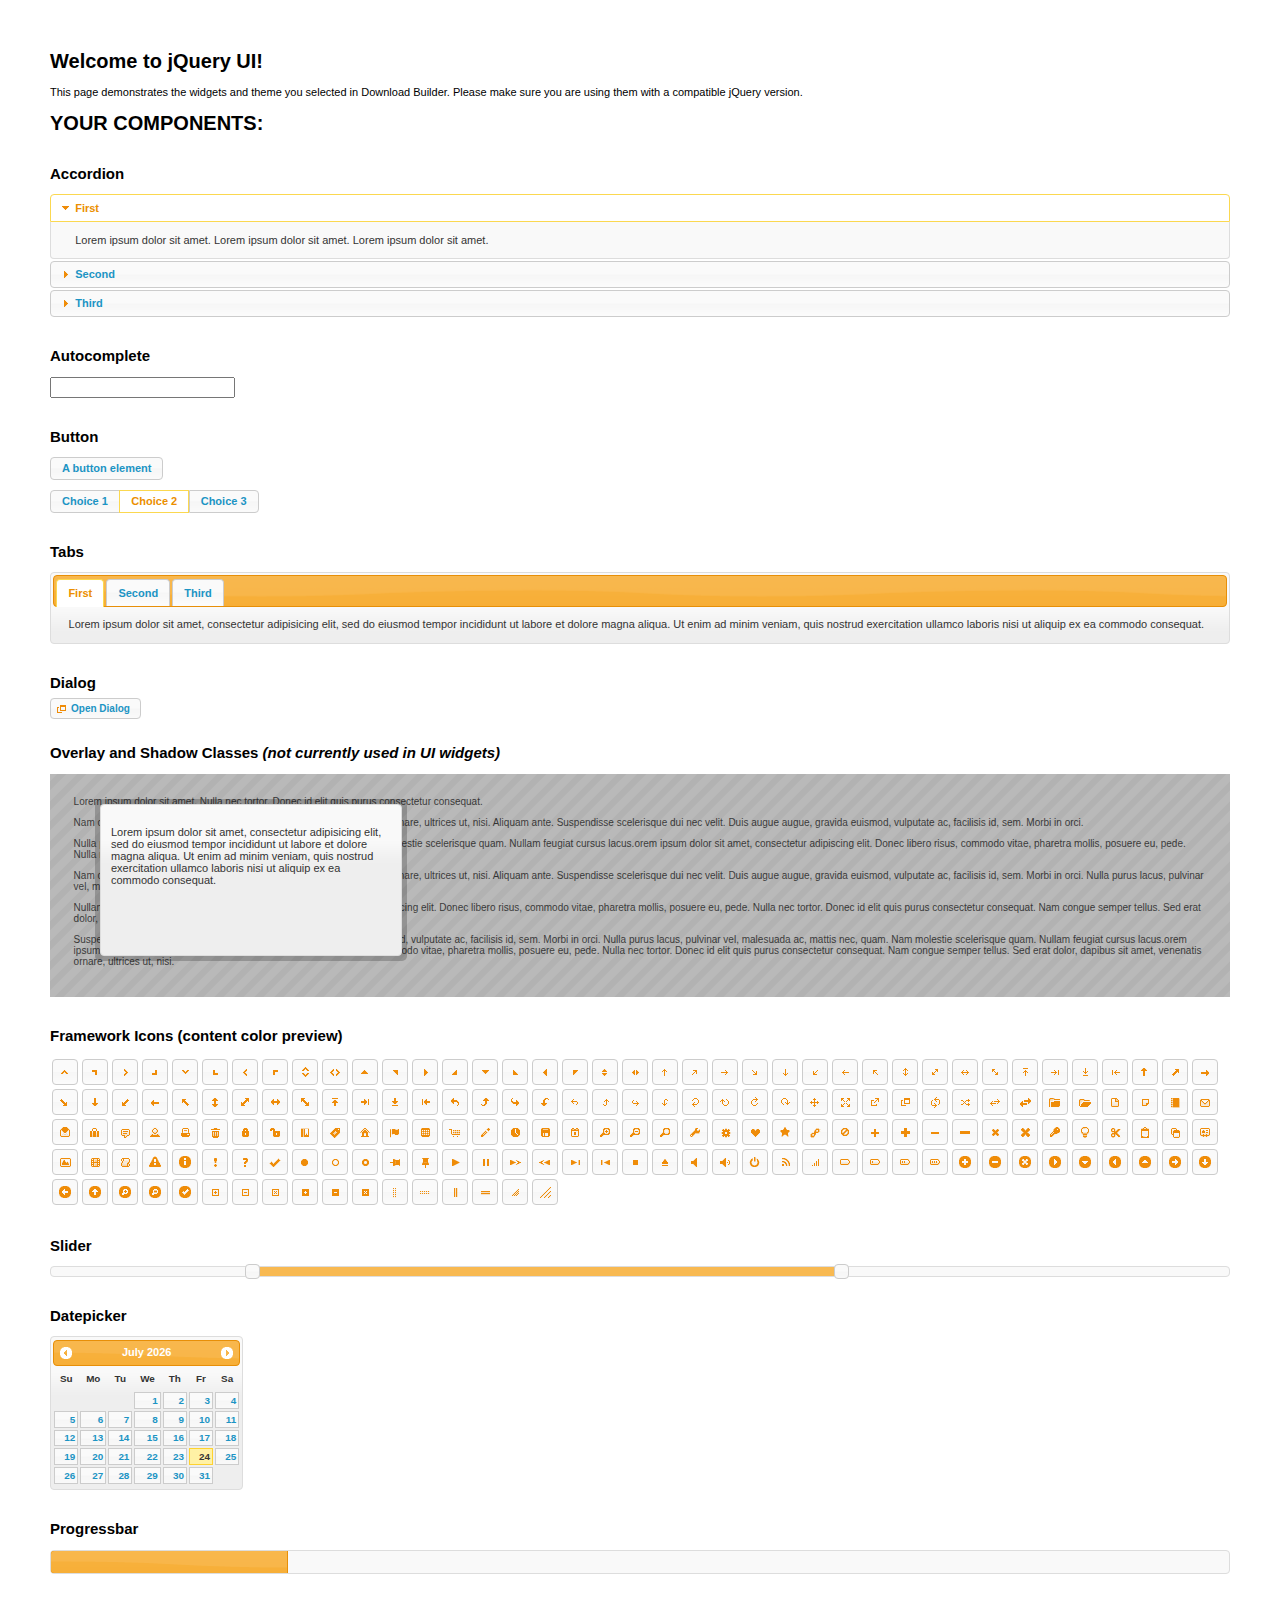
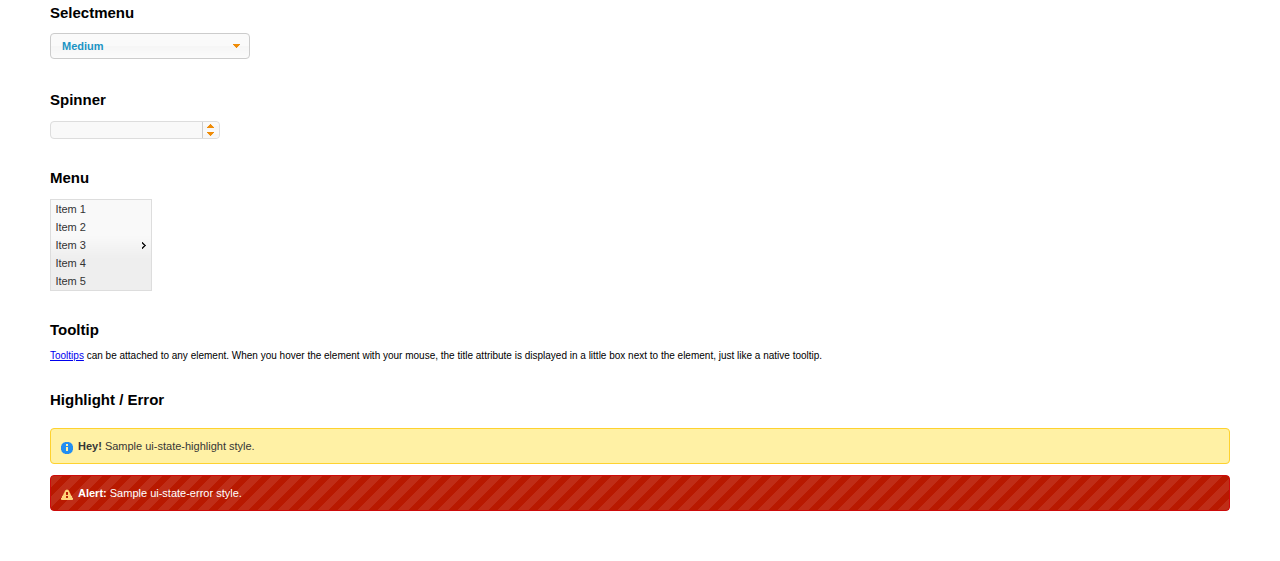
<file: Javascript/JQuery/JqueryUI-1.11.4/index.html>
<!doctype html>
<html lang="us">
<head>
	<meta charset="utf-8">
	<title>jQuery UI Example Page</title>
	<link href="jquery-ui.css" rel="stylesheet">
	<style>
	body{
		font: 62.5% "Trebuchet MS", sans-serif;
		margin: 50px;
	}
	.demoHeaders {
		margin-top: 2em;
	}
	#dialog-link {
		padding: .4em 1em .4em 20px;
		text-decoration: none;
		position: relative;
	}
	#dialog-link span.ui-icon {
		margin: 0 5px 0 0;
		position: absolute;
		left: .2em;
		top: 50%;
		margin-top: -8px;
	}
	#icons {
		margin: 0;
		padding: 0;
	}
	#icons li {
		margin: 2px;
		position: relative;
		padding: 4px 0;
		cursor: pointer;
		float: left;
		list-style: none;
	}
	#icons span.ui-icon {
		float: left;
		margin: 0 4px;
	}
	.fakewindowcontain .ui-widget-overlay {
		position: absolute;
	}
	select {
		width: 200px;
	}
	</style>
</head>
<body>

<h1>Welcome to jQuery UI!</h1>

<div class="ui-widget">
	<p>This page demonstrates the widgets and theme you selected in Download Builder. Please make sure you are using them with a compatible jQuery version.</p>
</div>

<h1>YOUR COMPONENTS:</h1>


<!-- Accordion -->
<h2 class="demoHeaders">Accordion</h2>
<div id="accordion">
	<h3>First</h3>
	<div>Lorem ipsum dolor sit amet. Lorem ipsum dolor sit amet. Lorem ipsum dolor sit amet.</div>
	<h3>Second</h3>
	<div>Phasellus mattis tincidunt nibh.</div>
	<h3>Third</h3>
	<div>Nam dui erat, auctor a, dignissim quis.</div>
</div>



<!-- Autocomplete -->
<h2 class="demoHeaders">Autocomplete</h2>
<div>
	<input id="autocomplete" title="type &quot;a&quot;">
</div>



<!-- Button -->
<h2 class="demoHeaders">Button</h2>
<button id="button">A button element</button>
<form style="margin-top: 1em;">
	<div id="radioset">
		<input type="radio" id="radio1" name="radio"><label for="radio1">Choice 1</label>
		<input type="radio" id="radio2" name="radio" checked="checked"><label for="radio2">Choice 2</label>
		<input type="radio" id="radio3" name="radio"><label for="radio3">Choice 3</label>
	</div>
</form>



<!-- Tabs -->
<h2 class="demoHeaders">Tabs</h2>
<div id="tabs">
	<ul>
		<li><a href="#tabs-1">First</a></li>
		<li><a href="#tabs-2">Second</a></li>
		<li><a href="#tabs-3">Third</a></li>
	</ul>
	<div id="tabs-1">Lorem ipsum dolor sit amet, consectetur adipisicing elit, sed do eiusmod tempor incididunt ut labore et dolore magna aliqua. Ut enim ad minim veniam, quis nostrud exercitation ullamco laboris nisi ut aliquip ex ea commodo consequat.</div>
	<div id="tabs-2">Phasellus mattis tincidunt nibh. Cras orci urna, blandit id, pretium vel, aliquet ornare, felis. Maecenas scelerisque sem non nisl. Fusce sed lorem in enim dictum bibendum.</div>
	<div id="tabs-3">Nam dui erat, auctor a, dignissim quis, sollicitudin eu, felis. Pellentesque nisi urna, interdum eget, sagittis et, consequat vestibulum, lacus. Mauris porttitor ullamcorper augue.</div>
</div>



<!-- Dialog NOTE: Dialog is not generated by UI in this demo so it can be visually styled in themeroller-->
<h2 class="demoHeaders">Dialog</h2>
<p><a href="#" id="dialog-link" class="ui-state-default ui-corner-all"><span class="ui-icon ui-icon-newwin"></span>Open Dialog</a></p>

<h2 class="demoHeaders">Overlay and Shadow Classes <em>(not currently used in UI widgets)</em></h2>
<div style="position: relative; width: 96%; height: 200px; padding:1% 2%; overflow:hidden;" class="fakewindowcontain">
	<p>Lorem ipsum dolor sit amet,  Nulla nec tortor. Donec id elit quis purus consectetur consequat. </p><p>Nam congue semper tellus. Sed erat dolor, dapibus sit amet, venenatis ornare, ultrices ut, nisi. Aliquam ante. Suspendisse scelerisque dui nec velit. Duis augue augue, gravida euismod, vulputate ac, facilisis id, sem. Morbi in orci. </p><p>Nulla purus lacus, pulvinar vel, malesuada ac, mattis nec, quam. Nam molestie scelerisque quam. Nullam feugiat cursus lacus.orem ipsum dolor sit amet, consectetur adipiscing elit. Donec libero risus, commodo vitae, pharetra mollis, posuere eu, pede. Nulla nec tortor. Donec id elit quis purus consectetur consequat. </p><p>Nam congue semper tellus. Sed erat dolor, dapibus sit amet, venenatis ornare, ultrices ut, nisi. Aliquam ante. Suspendisse scelerisque dui nec velit. Duis augue augue, gravida euismod, vulputate ac, facilisis id, sem. Morbi in orci. Nulla purus lacus, pulvinar vel, malesuada ac, mattis nec, quam. Nam molestie scelerisque quam. </p><p>Nullam feugiat cursus lacus.orem ipsum dolor sit amet, consectetur adipiscing elit. Donec libero risus, commodo vitae, pharetra mollis, posuere eu, pede. Nulla nec tortor. Donec id elit quis purus consectetur consequat. Nam congue semper tellus. Sed erat dolor, dapibus sit amet, venenatis ornare, ultrices ut, nisi. Aliquam ante. </p><p>Suspendisse scelerisque dui nec velit. Duis augue augue, gravida euismod, vulputate ac, facilisis id, sem. Morbi in orci. Nulla purus lacus, pulvinar vel, malesuada ac, mattis nec, quam. Nam molestie scelerisque quam. Nullam feugiat cursus lacus.orem ipsum dolor sit amet, consectetur adipiscing elit. Donec libero risus, commodo vitae, pharetra mollis, posuere eu, pede. Nulla nec tortor. Donec id elit quis purus consectetur consequat. Nam congue semper tellus. Sed erat dolor, dapibus sit amet, venenatis ornare, ultrices ut, nisi. </p>

	<!-- ui-dialog -->
	<div class="ui-overlay"><div class="ui-widget-overlay"></div><div class="ui-widget-shadow ui-corner-all" style="width: 302px; height: 152px; position: absolute; left: 50px; top: 30px;"></div></div>
	<div style="position: absolute; width: 280px; height: 130px;left: 50px; top: 30px; padding: 10px;" class="ui-widget ui-widget-content ui-corner-all">
		<div class="ui-dialog-content ui-widget-content" style="background: none; border: 0;">
			<p>Lorem ipsum dolor sit amet, consectetur adipisicing elit, sed do eiusmod tempor incididunt ut labore et dolore magna aliqua. Ut enim ad minim veniam, quis nostrud exercitation ullamco laboris nisi ut aliquip ex ea commodo consequat.</p>
		</div>
	</div>

</div>

<!-- ui-dialog -->
<div id="dialog" title="Dialog Title">
	<p>Lorem ipsum dolor sit amet, consectetur adipisicing elit, sed do eiusmod tempor incididunt ut labore et dolore magna aliqua. Ut enim ad minim veniam, quis nostrud exercitation ullamco laboris nisi ut aliquip ex ea commodo consequat.</p>
</div>



<h2 class="demoHeaders">Framework Icons (content color preview)</h2>
<ul id="icons" class="ui-widget ui-helper-clearfix">
	<li class="ui-state-default ui-corner-all" title=".ui-icon-carat-1-n"><span class="ui-icon ui-icon-carat-1-n"></span></li>
	<li class="ui-state-default ui-corner-all" title=".ui-icon-carat-1-ne"><span class="ui-icon ui-icon-carat-1-ne"></span></li>
	<li class="ui-state-default ui-corner-all" title=".ui-icon-carat-1-e"><span class="ui-icon ui-icon-carat-1-e"></span></li>
	<li class="ui-state-default ui-corner-all" title=".ui-icon-carat-1-se"><span class="ui-icon ui-icon-carat-1-se"></span></li>
	<li class="ui-state-default ui-corner-all" title=".ui-icon-carat-1-s"><span class="ui-icon ui-icon-carat-1-s"></span></li>
	<li class="ui-state-default ui-corner-all" title=".ui-icon-carat-1-sw"><span class="ui-icon ui-icon-carat-1-sw"></span></li>
	<li class="ui-state-default ui-corner-all" title=".ui-icon-carat-1-w"><span class="ui-icon ui-icon-carat-1-w"></span></li>
	<li class="ui-state-default ui-corner-all" title=".ui-icon-carat-1-nw"><span class="ui-icon ui-icon-carat-1-nw"></span></li>
	<li class="ui-state-default ui-corner-all" title=".ui-icon-carat-2-n-s"><span class="ui-icon ui-icon-carat-2-n-s"></span></li>
	<li class="ui-state-default ui-corner-all" title=".ui-icon-carat-2-e-w"><span class="ui-icon ui-icon-carat-2-e-w"></span></li>
	<li class="ui-state-default ui-corner-all" title=".ui-icon-triangle-1-n"><span class="ui-icon ui-icon-triangle-1-n"></span></li>
	<li class="ui-state-default ui-corner-all" title=".ui-icon-triangle-1-ne"><span class="ui-icon ui-icon-triangle-1-ne"></span></li>
	<li class="ui-state-default ui-corner-all" title=".ui-icon-triangle-1-e"><span class="ui-icon ui-icon-triangle-1-e"></span></li>
	<li class="ui-state-default ui-corner-all" title=".ui-icon-triangle-1-se"><span class="ui-icon ui-icon-triangle-1-se"></span></li>
	<li class="ui-state-default ui-corner-all" title=".ui-icon-triangle-1-s"><span class="ui-icon ui-icon-triangle-1-s"></span></li>
	<li class="ui-state-default ui-corner-all" title=".ui-icon-triangle-1-sw"><span class="ui-icon ui-icon-triangle-1-sw"></span></li>
	<li class="ui-state-default ui-corner-all" title=".ui-icon-triangle-1-w"><span class="ui-icon ui-icon-triangle-1-w"></span></li>
	<li class="ui-state-default ui-corner-all" title=".ui-icon-triangle-1-nw"><span class="ui-icon ui-icon-triangle-1-nw"></span></li>
	<li class="ui-state-default ui-corner-all" title=".ui-icon-triangle-2-n-s"><span class="ui-icon ui-icon-triangle-2-n-s"></span></li>
	<li class="ui-state-default ui-corner-all" title=".ui-icon-triangle-2-e-w"><span class="ui-icon ui-icon-triangle-2-e-w"></span></li>
	<li class="ui-state-default ui-corner-all" title=".ui-icon-arrow-1-n"><span class="ui-icon ui-icon-arrow-1-n"></span></li>
	<li class="ui-state-default ui-corner-all" title=".ui-icon-arrow-1-ne"><span class="ui-icon ui-icon-arrow-1-ne"></span></li>
	<li class="ui-state-default ui-corner-all" title=".ui-icon-arrow-1-e"><span class="ui-icon ui-icon-arrow-1-e"></span></li>
	<li class="ui-state-default ui-corner-all" title=".ui-icon-arrow-1-se"><span class="ui-icon ui-icon-arrow-1-se"></span></li>
	<li class="ui-state-default ui-corner-all" title=".ui-icon-arrow-1-s"><span class="ui-icon ui-icon-arrow-1-s"></span></li>
	<li class="ui-state-default ui-corner-all" title=".ui-icon-arrow-1-sw"><span class="ui-icon ui-icon-arrow-1-sw"></span></li>
	<li class="ui-state-default ui-corner-all" title=".ui-icon-arrow-1-w"><span class="ui-icon ui-icon-arrow-1-w"></span></li>
	<li class="ui-state-default ui-corner-all" title=".ui-icon-arrow-1-nw"><span class="ui-icon ui-icon-arrow-1-nw"></span></li>
	<li class="ui-state-default ui-corner-all" title=".ui-icon-arrow-2-n-s"><span class="ui-icon ui-icon-arrow-2-n-s"></span></li>
	<li class="ui-state-default ui-corner-all" title=".ui-icon-arrow-2-ne-sw"><span class="ui-icon ui-icon-arrow-2-ne-sw"></span></li>
	<li class="ui-state-default ui-corner-all" title=".ui-icon-arrow-2-e-w"><span class="ui-icon ui-icon-arrow-2-e-w"></span></li>
	<li class="ui-state-default ui-corner-all" title=".ui-icon-arrow-2-se-nw"><span class="ui-icon ui-icon-arrow-2-se-nw"></span></li>
	<li class="ui-state-default ui-corner-all" title=".ui-icon-arrowstop-1-n"><span class="ui-icon ui-icon-arrowstop-1-n"></span></li>
	<li class="ui-state-default ui-corner-all" title=".ui-icon-arrowstop-1-e"><span class="ui-icon ui-icon-arrowstop-1-e"></span></li>
	<li class="ui-state-default ui-corner-all" title=".ui-icon-arrowstop-1-s"><span class="ui-icon ui-icon-arrowstop-1-s"></span></li>
	<li class="ui-state-default ui-corner-all" title=".ui-icon-arrowstop-1-w"><span class="ui-icon ui-icon-arrowstop-1-w"></span></li>
	<li class="ui-state-default ui-corner-all" title=".ui-icon-arrowthick-1-n"><span class="ui-icon ui-icon-arrowthick-1-n"></span></li>
	<li class="ui-state-default ui-corner-all" title=".ui-icon-arrowthick-1-ne"><span class="ui-icon ui-icon-arrowthick-1-ne"></span></li>
	<li class="ui-state-default ui-corner-all" title=".ui-icon-arrowthick-1-e"><span class="ui-icon ui-icon-arrowthick-1-e"></span></li>
	<li class="ui-state-default ui-corner-all" title=".ui-icon-arrowthick-1-se"><span class="ui-icon ui-icon-arrowthick-1-se"></span></li>
	<li class="ui-state-default ui-corner-all" title=".ui-icon-arrowthick-1-s"><span class="ui-icon ui-icon-arrowthick-1-s"></span></li>
	<li class="ui-state-default ui-corner-all" title=".ui-icon-arrowthick-1-sw"><span class="ui-icon ui-icon-arrowthick-1-sw"></span></li>
	<li class="ui-state-default ui-corner-all" title=".ui-icon-arrowthick-1-w"><span class="ui-icon ui-icon-arrowthick-1-w"></span></li>
	<li class="ui-state-default ui-corner-all" title=".ui-icon-arrowthick-1-nw"><span class="ui-icon ui-icon-arrowthick-1-nw"></span></li>
	<li class="ui-state-default ui-corner-all" title=".ui-icon-arrowthick-2-n-s"><span class="ui-icon ui-icon-arrowthick-2-n-s"></span></li>
	<li class="ui-state-default ui-corner-all" title=".ui-icon-arrowthick-2-ne-sw"><span class="ui-icon ui-icon-arrowthick-2-ne-sw"></span></li>
	<li class="ui-state-default ui-corner-all" title=".ui-icon-arrowthick-2-e-w"><span class="ui-icon ui-icon-arrowthick-2-e-w"></span></li>
	<li class="ui-state-default ui-corner-all" title=".ui-icon-arrowthick-2-se-nw"><span class="ui-icon ui-icon-arrowthick-2-se-nw"></span></li>
	<li class="ui-state-default ui-corner-all" title=".ui-icon-arrowthickstop-1-n"><span class="ui-icon ui-icon-arrowthickstop-1-n"></span></li>
	<li class="ui-state-default ui-corner-all" title=".ui-icon-arrowthickstop-1-e"><span class="ui-icon ui-icon-arrowthickstop-1-e"></span></li>
	<li class="ui-state-default ui-corner-all" title=".ui-icon-arrowthickstop-1-s"><span class="ui-icon ui-icon-arrowthickstop-1-s"></span></li>
	<li class="ui-state-default ui-corner-all" title=".ui-icon-arrowthickstop-1-w"><span class="ui-icon ui-icon-arrowthickstop-1-w"></span></li>
	<li class="ui-state-default ui-corner-all" title=".ui-icon-arrowreturnthick-1-w"><span class="ui-icon ui-icon-arrowreturnthick-1-w"></span></li>
	<li class="ui-state-default ui-corner-all" title=".ui-icon-arrowreturnthick-1-n"><span class="ui-icon ui-icon-arrowreturnthick-1-n"></span></li>
	<li class="ui-state-default ui-corner-all" title=".ui-icon-arrowreturnthick-1-e"><span class="ui-icon ui-icon-arrowreturnthick-1-e"></span></li>
	<li class="ui-state-default ui-corner-all" title=".ui-icon-arrowreturnthick-1-s"><span class="ui-icon ui-icon-arrowreturnthick-1-s"></span></li>
	<li class="ui-state-default ui-corner-all" title=".ui-icon-arrowreturn-1-w"><span class="ui-icon ui-icon-arrowreturn-1-w"></span></li>
	<li class="ui-state-default ui-corner-all" title=".ui-icon-arrowreturn-1-n"><span class="ui-icon ui-icon-arrowreturn-1-n"></span></li>
	<li class="ui-state-default ui-corner-all" title=".ui-icon-arrowreturn-1-e"><span class="ui-icon ui-icon-arrowreturn-1-e"></span></li>
	<li class="ui-state-default ui-corner-all" title=".ui-icon-arrowreturn-1-s"><span class="ui-icon ui-icon-arrowreturn-1-s"></span></li>
	<li class="ui-state-default ui-corner-all" title=".ui-icon-arrowrefresh-1-w"><span class="ui-icon ui-icon-arrowrefresh-1-w"></span></li>
	<li class="ui-state-default ui-corner-all" title=".ui-icon-arrowrefresh-1-n"><span class="ui-icon ui-icon-arrowrefresh-1-n"></span></li>
	<li class="ui-state-default ui-corner-all" title=".ui-icon-arrowrefresh-1-e"><span class="ui-icon ui-icon-arrowrefresh-1-e"></span></li>
	<li class="ui-state-default ui-corner-all" title=".ui-icon-arrowrefresh-1-s"><span class="ui-icon ui-icon-arrowrefresh-1-s"></span></li>
	<li class="ui-state-default ui-corner-all" title=".ui-icon-arrow-4"><span class="ui-icon ui-icon-arrow-4"></span></li>
	<li class="ui-state-default ui-corner-all" title=".ui-icon-arrow-4-diag"><span class="ui-icon ui-icon-arrow-4-diag"></span></li>
	<li class="ui-state-default ui-corner-all" title=".ui-icon-extlink"><span class="ui-icon ui-icon-extlink"></span></li>
	<li class="ui-state-default ui-corner-all" title=".ui-icon-newwin"><span class="ui-icon ui-icon-newwin"></span></li>
	<li class="ui-state-default ui-corner-all" title=".ui-icon-refresh"><span class="ui-icon ui-icon-refresh"></span></li>
	<li class="ui-state-default ui-corner-all" title=".ui-icon-shuffle"><span class="ui-icon ui-icon-shuffle"></span></li>
	<li class="ui-state-default ui-corner-all" title=".ui-icon-transfer-e-w"><span class="ui-icon ui-icon-transfer-e-w"></span></li>
	<li class="ui-state-default ui-corner-all" title=".ui-icon-transferthick-e-w"><span class="ui-icon ui-icon-transferthick-e-w"></span></li>
	<li class="ui-state-default ui-corner-all" title=".ui-icon-folder-collapsed"><span class="ui-icon ui-icon-folder-collapsed"></span></li>
	<li class="ui-state-default ui-corner-all" title=".ui-icon-folder-open"><span class="ui-icon ui-icon-folder-open"></span></li>
	<li class="ui-state-default ui-corner-all" title=".ui-icon-document"><span class="ui-icon ui-icon-document"></span></li>
	<li class="ui-state-default ui-corner-all" title=".ui-icon-document-b"><span class="ui-icon ui-icon-document-b"></span></li>
	<li class="ui-state-default ui-corner-all" title=".ui-icon-note"><span class="ui-icon ui-icon-note"></span></li>
	<li class="ui-state-default ui-corner-all" title=".ui-icon-mail-closed"><span class="ui-icon ui-icon-mail-closed"></span></li>
	<li class="ui-state-default ui-corner-all" title=".ui-icon-mail-open"><span class="ui-icon ui-icon-mail-open"></span></li>
	<li class="ui-state-default ui-corner-all" title=".ui-icon-suitcase"><span class="ui-icon ui-icon-suitcase"></span></li>
	<li class="ui-state-default ui-corner-all" title=".ui-icon-comment"><span class="ui-icon ui-icon-comment"></span></li>
	<li class="ui-state-default ui-corner-all" title=".ui-icon-person"><span class="ui-icon ui-icon-person"></span></li>
	<li class="ui-state-default ui-corner-all" title=".ui-icon-print"><span class="ui-icon ui-icon-print"></span></li>
	<li class="ui-state-default ui-corner-all" title=".ui-icon-trash"><span class="ui-icon ui-icon-trash"></span></li>
	<li class="ui-state-default ui-corner-all" title=".ui-icon-locked"><span class="ui-icon ui-icon-locked"></span></li>
	<li class="ui-state-default ui-corner-all" title=".ui-icon-unlocked"><span class="ui-icon ui-icon-unlocked"></span></li>
	<li class="ui-state-default ui-corner-all" title=".ui-icon-bookmark"><span class="ui-icon ui-icon-bookmark"></span></li>
	<li class="ui-state-default ui-corner-all" title=".ui-icon-tag"><span class="ui-icon ui-icon-tag"></span></li>
	<li class="ui-state-default ui-corner-all" title=".ui-icon-home"><span class="ui-icon ui-icon-home"></span></li>
	<li class="ui-state-default ui-corner-all" title=".ui-icon-flag"><span class="ui-icon ui-icon-flag"></span></li>
	<li class="ui-state-default ui-corner-all" title=".ui-icon-calculator"><span class="ui-icon ui-icon-calculator"></span></li>
	<li class="ui-state-default ui-corner-all" title=".ui-icon-cart"><span class="ui-icon ui-icon-cart"></span></li>
	<li class="ui-state-default ui-corner-all" title=".ui-icon-pencil"><span class="ui-icon ui-icon-pencil"></span></li>
	<li class="ui-state-default ui-corner-all" title=".ui-icon-clock"><span class="ui-icon ui-icon-clock"></span></li>
	<li class="ui-state-default ui-corner-all" title=".ui-icon-disk"><span class="ui-icon ui-icon-disk"></span></li>
	<li class="ui-state-default ui-corner-all" title=".ui-icon-calendar"><span class="ui-icon ui-icon-calendar"></span></li>
	<li class="ui-state-default ui-corner-all" title=".ui-icon-zoomin"><span class="ui-icon ui-icon-zoomin"></span></li>
	<li class="ui-state-default ui-corner-all" title=".ui-icon-zoomout"><span class="ui-icon ui-icon-zoomout"></span></li>
	<li class="ui-state-default ui-corner-all" title=".ui-icon-search"><span class="ui-icon ui-icon-search"></span></li>
	<li class="ui-state-default ui-corner-all" title=".ui-icon-wrench"><span class="ui-icon ui-icon-wrench"></span></li>
	<li class="ui-state-default ui-corner-all" title=".ui-icon-gear"><span class="ui-icon ui-icon-gear"></span></li>
	<li class="ui-state-default ui-corner-all" title=".ui-icon-heart"><span class="ui-icon ui-icon-heart"></span></li>
	<li class="ui-state-default ui-corner-all" title=".ui-icon-star"><span class="ui-icon ui-icon-star"></span></li>
	<li class="ui-state-default ui-corner-all" title=".ui-icon-link"><span class="ui-icon ui-icon-link"></span></li>
	<li class="ui-state-default ui-corner-all" title=".ui-icon-cancel"><span class="ui-icon ui-icon-cancel"></span></li>
	<li class="ui-state-default ui-corner-all" title=".ui-icon-plus"><span class="ui-icon ui-icon-plus"></span></li>
	<li class="ui-state-default ui-corner-all" title=".ui-icon-plusthick"><span class="ui-icon ui-icon-plusthick"></span></li>
	<li class="ui-state-default ui-corner-all" title=".ui-icon-minus"><span class="ui-icon ui-icon-minus"></span></li>
	<li class="ui-state-default ui-corner-all" title=".ui-icon-minusthick"><span class="ui-icon ui-icon-minusthick"></span></li>
	<li class="ui-state-default ui-corner-all" title=".ui-icon-close"><span class="ui-icon ui-icon-close"></span></li>
	<li class="ui-state-default ui-corner-all" title=".ui-icon-closethick"><span class="ui-icon ui-icon-closethick"></span></li>
	<li class="ui-state-default ui-corner-all" title=".ui-icon-key"><span class="ui-icon ui-icon-key"></span></li>
	<li class="ui-state-default ui-corner-all" title=".ui-icon-lightbulb"><span class="ui-icon ui-icon-lightbulb"></span></li>
	<li class="ui-state-default ui-corner-all" title=".ui-icon-scissors"><span class="ui-icon ui-icon-scissors"></span></li>
	<li class="ui-state-default ui-corner-all" title=".ui-icon-clipboard"><span class="ui-icon ui-icon-clipboard"></span></li>
	<li class="ui-state-default ui-corner-all" title=".ui-icon-copy"><span class="ui-icon ui-icon-copy"></span></li>
	<li class="ui-state-default ui-corner-all" title=".ui-icon-contact"><span class="ui-icon ui-icon-contact"></span></li>
	<li class="ui-state-default ui-corner-all" title=".ui-icon-image"><span class="ui-icon ui-icon-image"></span></li>
	<li class="ui-state-default ui-corner-all" title=".ui-icon-video"><span class="ui-icon ui-icon-video"></span></li>
	<li class="ui-state-default ui-corner-all" title=".ui-icon-script"><span class="ui-icon ui-icon-script"></span></li>
	<li class="ui-state-default ui-corner-all" title=".ui-icon-alert"><span class="ui-icon ui-icon-alert"></span></li>
	<li class="ui-state-default ui-corner-all" title=".ui-icon-info"><span class="ui-icon ui-icon-info"></span></li>
	<li class="ui-state-default ui-corner-all" title=".ui-icon-notice"><span class="ui-icon ui-icon-notice"></span></li>
	<li class="ui-state-default ui-corner-all" title=".ui-icon-help"><span class="ui-icon ui-icon-help"></span></li>
	<li class="ui-state-default ui-corner-all" title=".ui-icon-check"><span class="ui-icon ui-icon-check"></span></li>
	<li class="ui-state-default ui-corner-all" title=".ui-icon-bullet"><span class="ui-icon ui-icon-bullet"></span></li>
	<li class="ui-state-default ui-corner-all" title=".ui-icon-radio-off"><span class="ui-icon ui-icon-radio-off"></span></li>
	<li class="ui-state-default ui-corner-all" title=".ui-icon-radio-on"><span class="ui-icon ui-icon-radio-on"></span></li>
	<li class="ui-state-default ui-corner-all" title=".ui-icon-pin-w"><span class="ui-icon ui-icon-pin-w"></span></li>
	<li class="ui-state-default ui-corner-all" title=".ui-icon-pin-s"><span class="ui-icon ui-icon-pin-s"></span></li>
	<li class="ui-state-default ui-corner-all" title=".ui-icon-play"><span class="ui-icon ui-icon-play"></span></li>
	<li class="ui-state-default ui-corner-all" title=".ui-icon-pause"><span class="ui-icon ui-icon-pause"></span></li>
	<li class="ui-state-default ui-corner-all" title=".ui-icon-seek-next"><span class="ui-icon ui-icon-seek-next"></span></li>
	<li class="ui-state-default ui-corner-all" title=".ui-icon-seek-prev"><span class="ui-icon ui-icon-seek-prev"></span></li>
	<li class="ui-state-default ui-corner-all" title=".ui-icon-seek-end"><span class="ui-icon ui-icon-seek-end"></span></li>
	<li class="ui-state-default ui-corner-all" title=".ui-icon-seek-first"><span class="ui-icon ui-icon-seek-first"></span></li>
	<li class="ui-state-default ui-corner-all" title=".ui-icon-stop"><span class="ui-icon ui-icon-stop"></span></li>
	<li class="ui-state-default ui-corner-all" title=".ui-icon-eject"><span class="ui-icon ui-icon-eject"></span></li>
	<li class="ui-state-default ui-corner-all" title=".ui-icon-volume-off"><span class="ui-icon ui-icon-volume-off"></span></li>
	<li class="ui-state-default ui-corner-all" title=".ui-icon-volume-on"><span class="ui-icon ui-icon-volume-on"></span></li>
	<li class="ui-state-default ui-corner-all" title=".ui-icon-power"><span class="ui-icon ui-icon-power"></span></li>
	<li class="ui-state-default ui-corner-all" title=".ui-icon-signal-diag"><span class="ui-icon ui-icon-signal-diag"></span></li>
	<li class="ui-state-default ui-corner-all" title=".ui-icon-signal"><span class="ui-icon ui-icon-signal"></span></li>
	<li class="ui-state-default ui-corner-all" title=".ui-icon-battery-0"><span class="ui-icon ui-icon-battery-0"></span></li>
	<li class="ui-state-default ui-corner-all" title=".ui-icon-battery-1"><span class="ui-icon ui-icon-battery-1"></span></li>
	<li class="ui-state-default ui-corner-all" title=".ui-icon-battery-2"><span class="ui-icon ui-icon-battery-2"></span></li>
	<li class="ui-state-default ui-corner-all" title=".ui-icon-battery-3"><span class="ui-icon ui-icon-battery-3"></span></li>
	<li class="ui-state-default ui-corner-all" title=".ui-icon-circle-plus"><span class="ui-icon ui-icon-circle-plus"></span></li>
	<li class="ui-state-default ui-corner-all" title=".ui-icon-circle-minus"><span class="ui-icon ui-icon-circle-minus"></span></li>
	<li class="ui-state-default ui-corner-all" title=".ui-icon-circle-close"><span class="ui-icon ui-icon-circle-close"></span></li>
	<li class="ui-state-default ui-corner-all" title=".ui-icon-circle-triangle-e"><span class="ui-icon ui-icon-circle-triangle-e"></span></li>
	<li class="ui-state-default ui-corner-all" title=".ui-icon-circle-triangle-s"><span class="ui-icon ui-icon-circle-triangle-s"></span></li>
	<li class="ui-state-default ui-corner-all" title=".ui-icon-circle-triangle-w"><span class="ui-icon ui-icon-circle-triangle-w"></span></li>
	<li class="ui-state-default ui-corner-all" title=".ui-icon-circle-triangle-n"><span class="ui-icon ui-icon-circle-triangle-n"></span></li>
	<li class="ui-state-default ui-corner-all" title=".ui-icon-circle-arrow-e"><span class="ui-icon ui-icon-circle-arrow-e"></span></li>
	<li class="ui-state-default ui-corner-all" title=".ui-icon-circle-arrow-s"><span class="ui-icon ui-icon-circle-arrow-s"></span></li>
	<li class="ui-state-default ui-corner-all" title=".ui-icon-circle-arrow-w"><span class="ui-icon ui-icon-circle-arrow-w"></span></li>
	<li class="ui-state-default ui-corner-all" title=".ui-icon-circle-arrow-n"><span class="ui-icon ui-icon-circle-arrow-n"></span></li>
	<li class="ui-state-default ui-corner-all" title=".ui-icon-circle-zoomin"><span class="ui-icon ui-icon-circle-zoomin"></span></li>
	<li class="ui-state-default ui-corner-all" title=".ui-icon-circle-zoomout"><span class="ui-icon ui-icon-circle-zoomout"></span></li>
	<li class="ui-state-default ui-corner-all" title=".ui-icon-circle-check"><span class="ui-icon ui-icon-circle-check"></span></li>
	<li class="ui-state-default ui-corner-all" title=".ui-icon-circlesmall-plus"><span class="ui-icon ui-icon-circlesmall-plus"></span></li>
	<li class="ui-state-default ui-corner-all" title=".ui-icon-circlesmall-minus"><span class="ui-icon ui-icon-circlesmall-minus"></span></li>
	<li class="ui-state-default ui-corner-all" title=".ui-icon-circlesmall-close"><span class="ui-icon ui-icon-circlesmall-close"></span></li>
	<li class="ui-state-default ui-corner-all" title=".ui-icon-squaresmall-plus"><span class="ui-icon ui-icon-squaresmall-plus"></span></li>
	<li class="ui-state-default ui-corner-all" title=".ui-icon-squaresmall-minus"><span class="ui-icon ui-icon-squaresmall-minus"></span></li>
	<li class="ui-state-default ui-corner-all" title=".ui-icon-squaresmall-close"><span class="ui-icon ui-icon-squaresmall-close"></span></li>
	<li class="ui-state-default ui-corner-all" title=".ui-icon-grip-dotted-vertical"><span class="ui-icon ui-icon-grip-dotted-vertical"></span></li>
	<li class="ui-state-default ui-corner-all" title=".ui-icon-grip-dotted-horizontal"><span class="ui-icon ui-icon-grip-dotted-horizontal"></span></li>
	<li class="ui-state-default ui-corner-all" title=".ui-icon-grip-solid-vertical"><span class="ui-icon ui-icon-grip-solid-vertical"></span></li>
	<li class="ui-state-default ui-corner-all" title=".ui-icon-grip-solid-horizontal"><span class="ui-icon ui-icon-grip-solid-horizontal"></span></li>
	<li class="ui-state-default ui-corner-all" title=".ui-icon-gripsmall-diagonal-se"><span class="ui-icon ui-icon-gripsmall-diagonal-se"></span></li>
	<li class="ui-state-default ui-corner-all" title=".ui-icon-grip-diagonal-se"><span class="ui-icon ui-icon-grip-diagonal-se"></span></li>
</ul>


<!-- Slider -->
<h2 class="demoHeaders">Slider</h2>
<div id="slider"></div>



<!-- Datepicker -->
<h2 class="demoHeaders">Datepicker</h2>
<div id="datepicker"></div>



<!-- Progressbar -->
<h2 class="demoHeaders">Progressbar</h2>
<div id="progressbar"></div>



<!-- Progressbar -->
<h2 class="demoHeaders">Selectmenu</h2>
<select id="selectmenu">
	<option>Slower</option>
	<option>Slow</option>
	<option selected="selected">Medium</option>
	<option>Fast</option>
	<option>Faster</option>
</select>



<!-- Spinner -->
<h2 class="demoHeaders">Spinner</h2>
<input id="spinner">



<!-- Menu -->
<h2 class="demoHeaders">Menu</h2>
<ul style="width:100px;" id="menu">
	<li>Item 1</li>
	<li>Item 2</li>
	<li>Item 3
		<ul>
			<li>Item 3-1</li>
			<li>Item 3-2</li>
			<li>Item 3-3</li>
			<li>Item 3-4</li>
			<li>Item 3-5</li>
		</ul>
	</li>
	<li>Item 4</li>
	<li>Item 5</li>
</ul>



<!-- Tooltip -->
<h2 class="demoHeaders">Tooltip</h2>
<p id="tooltip">
	<a href="#" title="That&apos;s what this widget is">Tooltips</a> can be attached to any element. When you hover
the element with your mouse, the title attribute is displayed in a little box next to the element, just like a native tooltip.
</p>


<!-- Highlight / Error -->
<h2 class="demoHeaders">Highlight / Error</h2>
<div class="ui-widget">
	<div class="ui-state-highlight ui-corner-all" style="margin-top: 20px; padding: 0 .7em;">
		<p><span class="ui-icon ui-icon-info" style="float: left; margin-right: .3em;"></span>
		<strong>Hey!</strong> Sample ui-state-highlight style.</p>
	</div>
</div>
<br>
<div class="ui-widget">
	<div class="ui-state-error ui-corner-all" style="padding: 0 .7em;">
		<p><span class="ui-icon ui-icon-alert" style="float: left; margin-right: .3em;"></span>
		<strong>Alert:</strong> Sample ui-state-error style.</p>
	</div>
</div>

<script src="external/jquery/jquery.js"></script>
<script src="jquery-ui.js"></script>
<script>

$( "#accordion" ).accordion();



var availableTags = [
	"ActionScript",
	"AppleScript",
	"Asp",
	"BASIC",
	"C",
	"C++",
	"Clojure",
	"COBOL",
	"ColdFusion",
	"Erlang",
	"Fortran",
	"Groovy",
	"Haskell",
	"Java",
	"JavaScript",
	"Lisp",
	"Perl",
	"PHP",
	"Python",
	"Ruby",
	"Scala",
	"Scheme"
];
$( "#autocomplete" ).autocomplete({
	source: availableTags
});



$( "#button" ).button();
$( "#radioset" ).buttonset();



$( "#tabs" ).tabs();



$( "#dialog" ).dialog({
	autoOpen: false,
	width: 400,
	buttons: [
		{
			text: "Ok",
			click: function() {
				$( this ).dialog( "close" );
			}
		},
		{
			text: "Cancel",
			click: function() {
				$( this ).dialog( "close" );
			}
		}
	]
});

// Link to open the dialog
$( "#dialog-link" ).click(function( event ) {
	$( "#dialog" ).dialog( "open" );
	event.preventDefault();
});



$( "#datepicker" ).datepicker({
	inline: true
});



$( "#slider" ).slider({
	range: true,
	values: [ 17, 67 ]
});



$( "#progressbar" ).progressbar({
	value: 20
});



$( "#spinner" ).spinner();



$( "#menu" ).menu();



$( "#tooltip" ).tooltip();



$( "#selectmenu" ).selectmenu();


// Hover states on the static widgets
$( "#dialog-link, #icons li" ).hover(
	function() {
		$( this ).addClass( "ui-state-hover" );
	},
	function() {
		$( this ).removeClass( "ui-state-hover" );
	}
);
</script>
</body>
</html>
</file>
